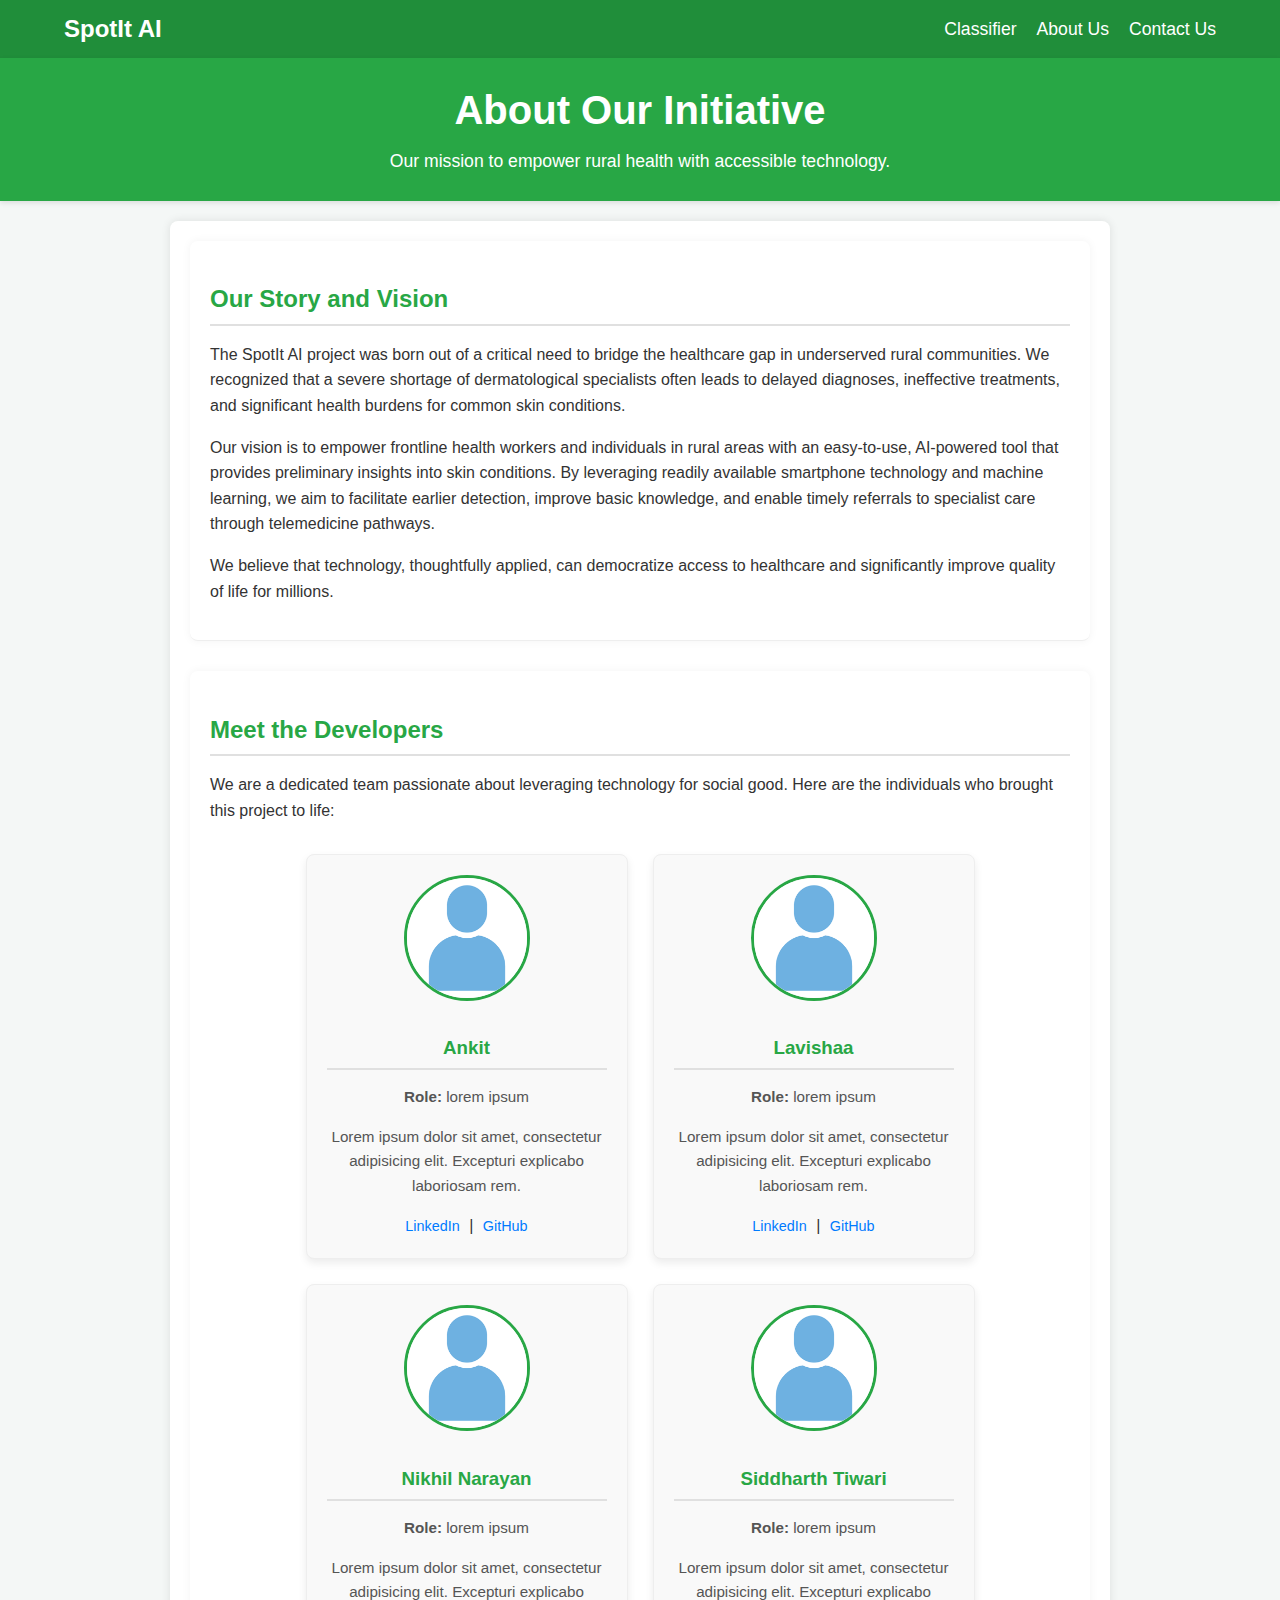
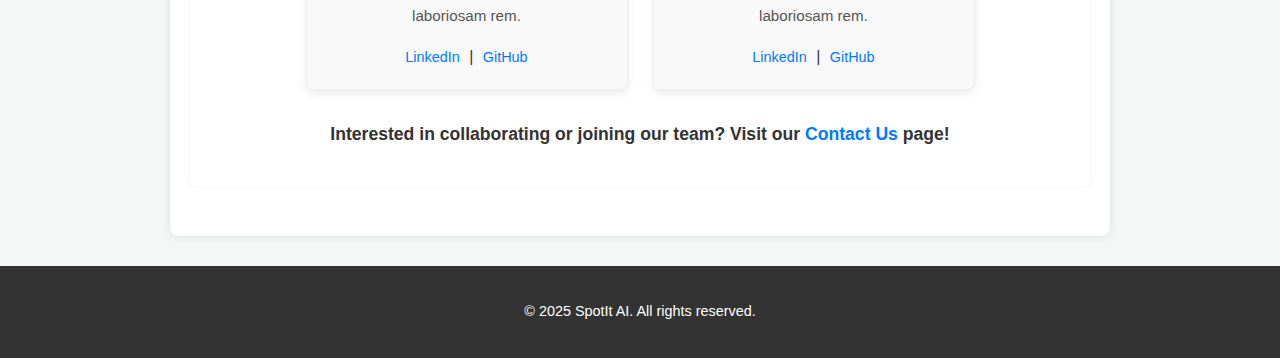
<file: about.html>
<!DOCTYPE html>
<html lang="en">
<head>
    <meta charset="UTF-8">
    <meta name="viewport" content="width=device-width, initial-scale=1.0">
    <title>About Us - SpotIt AI</title>
    <link rel="stylesheet" href="style.css">
    <link rel="stylesheet" href="https://cdnjs.cloudflare.com/ajax/libs/font-awesome/6.7.2/css/all.min.css" integrity="sha512-Evv84Mr4kqVGRNSgIGL/F/aIDqQb7xQ2vcrdIwxfjThSH8CSR7PBEakCr51Ck+w+/U6swU2Im1vVX0SVk9ABhg==" crossorigin="anonymous" referrerpolicy="no-referrer" />
</head>
<body>
    <nav>
        <div class="logo">
            <a href="index.html">SpotIt AI</a>
        </div>
        <ul>
            <li><a href="index.html">Classifier</a></li>
            <li><a href="about.html">About Us</a></li>
            <li><a href="contact.html">Contact Us</a></li>
        </ul>
    </nav>
    <header>
        <h1>About Our Initiative</h1>
        <p>Our mission to empower rural health with accessible technology.</p>
    </header>

    <main>
        <section class="about-us-content">
            <h2>Our Story and Vision</h2>
            <p>The SpotIt AI project was born out of a critical need to bridge the healthcare gap in underserved rural communities. We recognized that a severe shortage of dermatological specialists often leads to delayed diagnoses, ineffective treatments, and significant health burdens for common skin conditions.</p>
            <p>Our vision is to empower frontline health workers and individuals in rural areas with an easy-to-use, AI-powered tool that provides preliminary insights into skin conditions. By leveraging readily available smartphone technology and machine learning, we aim to facilitate earlier detection, improve basic knowledge, and enable timely referrals to specialist care through telemedicine pathways.</p>
            <p>We believe that technology, thoughtfully applied, can democratize access to healthcare and significantly improve quality of life for millions.</p>
            </section>

        <section class="meet-the-developers">
            <h2>Meet the Developers</h2>
            <p>We are a dedicated team passionate about leveraging technology for social good. Here are the individuals who brought this project to life:</p>

            <div class="developer-cards">
                <div class="developer-card">
                    <img src="image/images.png" alt="Developer 1 Photo">
                    <h3>Ankit</h3>
                    <p><strong>Role: </strong>lorem ipsum</p>
                    <p>Lorem ipsum dolor sit amet, consectetur adipisicing elit. Excepturi explicabo laboriosam rem.</p>
                    <div class="social-links">
                        <a href="#" target="_blank">LinkedIn</a> |
                        <a href="#" target="_blank">GitHub</a>
                        </div>
                </div>

                <div class="developer-card">
                    <img src="image/images.png" alt="Developer 2 Photo">
                    <h3>Lavishaa</h3>
                    <p><strong>Role: </strong>lorem ipsum</p>
                    <p>Lorem ipsum dolor sit amet, consectetur adipisicing elit. Excepturi explicabo laboriosam rem.</p>
                    <div class="social-links">
                        <a href="#" target="_blank">LinkedIn</a> |
                        <a href="#" target="_blank">GitHub</a>
                    </div>
                </div>

                <div class="developer-card">
                    <img src="image/images.png" alt="Developer 3 Photo">
                    <h3>Nikhil Narayan</h3>
                    <p><strong>Role:</strong> lorem ipsum</p>
                    <p>Lorem ipsum dolor sit amet, consectetur adipisicing elit. Excepturi explicabo laboriosam rem.</p>
                    <div class="social-links">
                        <a href="#" target="_blank">LinkedIn</a> |
                        <a href="#" target="_blank">GitHub</a>
                    </div>
                </div>

                <div class="developer-card">
                    <img src="image/images.png" alt="Developer 3 Photo">
                    <h3>Siddharth Tiwari</h3>
                    <p><strong>Role:</strong> lorem ipsum</p>
                    <p>Lorem ipsum dolor sit amet, consectetur adipisicing elit. Excepturi explicabo laboriosam rem.</p>
                    <div class="social-links">
                        <a href="#" target="_blank">LinkedIn</a> |
                        <a href="#" target="_blank">GitHub</a>
                    </div>
                </div>

                </div>
            <p class="call-to-action">Interested in collaborating or joining our team? Visit our <a href="contact.html">Contact Us</a> page!</p>
        </section>
    </main>

    <footer>
        <p>&copy; 2025 SpotIt AI. All rights reserved.</p>
    </footer>
</body>
</html>
</file>
<file: style.css>
body {
    font-family: 'Arial', sans-serif;
    margin: 0;
    padding: 0;
    background-color: #f4f7f6;
    color: #333;
    line-height: 1.5;
}

header {
    background-color: #28a745;
    color: white;
    padding: 20px 0;
    text-align: center;
    box-shadow: 0 2px 5px rgba(0,0,0,0.1);
}

header h1 {
    margin: 0;
    font-size: 2.5em;
}

header p {
    font-size: 1.1em;
    margin: 5px 0;
}

nav {
    display: flex;
    justify-content: space-between;
    align-items: center;
    padding: 10px 5%;
    background-color: #208e3a;
    color: white;
}

.logo a {
    color: white;
    text-decoration: none;
    font-size: 1.5em;
    font-weight: bold;
}

nav ul {
    list-style: none;
    margin: 0;
    padding: 0;
    display: flex;
}

nav ul li {
    margin-left: 20px;
}

nav ul li a {
    color: white;
    text-decoration: none;
    font-size: 1.1em;
    transition: color 0.3s ease;
}

nav ul li a:hover {
    color: #a0f0a0; 
}

body {
    font-family: 'Arial', sans-serif;
    margin: 0;
    padding: 0;
    background-color: #f4f7f6;
    color: #333;
    line-height: 1.6;
}


.disclaimer {
    background-color: #ffc107;
    color: #333;
    padding: 10px;
    margin: 15px auto;
    width: 80%;
    max-width: 700px;
    border-radius: 5px;
    font-size: 0.9em;
    border-left: 5px solid #dc3545;
}

main {
    max-width: 900px;
    margin: 20px auto;
    padding: 20px;
    background-color: #fff;
    border-radius: 8px;
    box-shadow: 0 0 10px rgba(0,0,0,0.1);
}

section {
    margin-bottom: 30px;
    padding-bottom: 20px;
    border-bottom: 1px solid #eee;
}

section:last-child {
    border-bottom: none;
}

h2, h3 {
    color: #28a745;
    border-bottom: 2px solid #e0e0e0;
    padding-bottom: 5px;
    margin-bottom: 15px;
}

.upload-section {
    text-align: center;
}

input[type="file"] {
    display: block;
    margin: 20px auto;
    padding: 10px;
    border: 2px dashed #61a371;
    border-radius: 5px;
    background-color: #f9f9f9;
}

button {
    background-color: #007bff;
    color: white;
    padding: 10px 20px;
    border: none;
    border-radius: 5px;
    cursor: pointer;
    font-size: 1.1em;
    transition: background-color 0.3s ease;
}

button:hover:not(:disabled) {
    background-color: #0056b3;
}

button:disabled {
    background-color: #cccccc;
    cursor: not-allowed;
}

#statusText {
    font-style: italic;
    color: #666;
    margin-top: 10px;
}

.image-preview-container {
    text-align: center;
    margin-top: 20px;
    border: 1px dashed #ccc;
    padding: 10px;
    border-radius: 8px;
    min-height: 200px;
    display: flex;
    align-items: center;
    justify-content: center;
}

#imagePreview {
    max-width: 100%;
    max-height: 400px;
    border-radius: 5px;
    box-shadow: 0 0 8px rgba(0,0,0,0.1);
}

#predictionResults {
    margin-top: 20px;
    padding: 15px;
    background-color: #e9f7ef;
    border-radius: 5px;
    border: 1px solid #28a745;
}

#label-container div {
    font-size: 1.1em;
    margin-bottom: 5px;
    color: #444;
}

.info-section p, .education-section p {
    margin-bottom: 10px;
}

a {
    color: #007bff;
    text-decoration: none;
}

a:hover {
    text-decoration: underline;
}

footer {
    text-align: center;
    padding: 20px;
    margin-top: 30px;
    background-color: #333;
    color: white;
    font-size: 0.9em;
}

.hidden {
    display: none !important;
}

/* --- General Section Styling (reusable) --- */
.about-us-content, .meet-the-developers, .contact-info, .contact-form-section, .social-media {
    padding: 20px;
    margin-bottom: 30px;
    background-color: #fff;
    border-radius: 8px;
    box-shadow: 0 0 10px rgba(0,0,0,0.05);
}

/* --- Meet the Developers Section --- */
.developer-cards {
    display: flex;
    flex-wrap: wrap;
    justify-content: center; 
    gap: 25px;
    margin-top: 30px;
}

.developer-card {
    background-color: #f9f9f9;
    border: 1px solid #eee;
    border-radius: 8px;
    padding: 20px;
    text-align: center;
    box-shadow: 0 4px 8px rgba(0,0,0,0.08);
    width: 280px; 
    transition: transform 0.3s ease, box-shadow 0.3s ease;
}

.developer-card:hover {
    transform: translateY(-5px);
    box-shadow: 0 6px 12px rgba(0,0,0,0.12);
}

.developer-card img {
    width: 120px;
    height: 120px;
    border-radius: 50%;
    object-fit: cover;
    margin-bottom: 15px;
    border: 3px solid #28a745;
}

.developer-card h3 {
    margin: 10px 0;
    color: #28a745;
}

.developer-card p {
    font-size: 0.95em;
    color: #555;
    margin-bottom: 15px;
}

.developer-card .social-links a {
    color: #007bff;
    text-decoration: none;
    margin: 0 5px;
    font-size: 0.9em;
}

.developer-card .social-links a:hover {
    text-decoration: underline;
}

.call-to-action {
    text-align: center;
    margin-top: 30px;
    font-size: 1.1em;
    font-weight: bold;
}

/* --- Contact Us Section --- */
.contact-details {
    display: flex;
    flex-wrap: wrap;
    justify-content: space-around;
    gap: 20px;
    margin-top: 20px;
    text-align: center;
}

.detail-item {
    flex: 1 1 250px;
    background-color: #e9f7ef;
    padding: 15px;
    border-radius: 8px;
    border: 1px solid #cce5d6;
    box-shadow: 0 2px 5px rgba(0,0,0,0.05);
}

.detail-item .icon {
    font-size: 2em;
    color: #28a745;
    margin-bottom: 10px;
}

.detail-item p {
    margin: 5px 0;
}

.contact-form {
    display: flex;
    flex-direction: column;
    gap: 15px;
    max-width: 600px;
    margin: 20px auto;
}

.form-group label {
    display: block;
    margin-bottom: 5px;
    font-weight: bold;
}

.form-group input[type="text"],
.form-group input[type="email"],
.form-group textarea {
    width: 100%;
    padding: 10px;
    border: 1px solid #ddd;
    border-radius: 5px;
    font-size: 1em;
}

.form-group textarea {
    resize: vertical;
}

.contact-form button[type="submit"] {
    background-color: #28a745;
    color: white;
    padding: 12px 25px;
    margin: auto;
    border: none;
    border-radius: 5px;
    cursor: pointer;
    font-size: 1.2em;
    transition: background-color 0.3s ease;
}

.contact-form button[type="submit"]:hover {
    background-color: #218838;
}

.response-time {
    text-align: center;
    font-style: italic;
    color: #666;
    margin-top: 15px;
}

.social-icons {
    text-align: center;
    margin-top: 20px;
}

.social-icons a {
    font-size: 2.5em;
    color: #007bff;
    margin: 0 15px;
    transition: color 0.3s ease;
}

.social-icons a:hover {
    color: #0056b3;
}


/* --- Responsive Adjustments --- */
@media (max-width: 768px) {
    nav {
        flex-direction: column;
    }
    nav ul {
        margin-top: 10px;
    }
    nav ul li {
        margin: 0 10px;
    }
    .developer-card {
        width: 100%; 
        max-width: 300px;
    }
    .contact-details {
        flex-direction: column;
        align-items: center;
    }
    .detail-item {
        width: 90%;
    }
}
</file>
